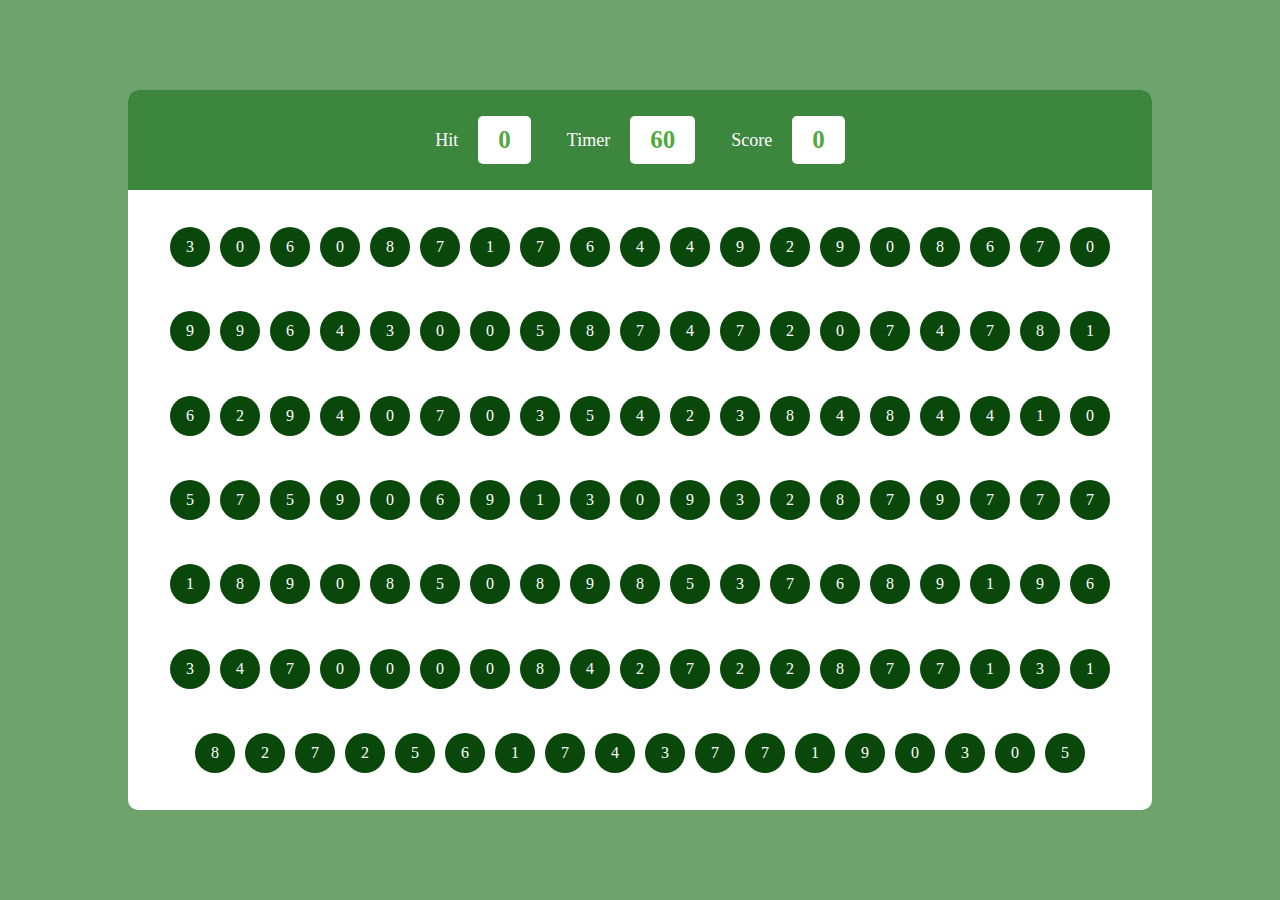
<file: bubble.html>
<!DOCTYPE html>
<html lang="en">
<head>
    <meta charset="UTF-8">
    <meta http-equiv="X-UA-Compatible" content="IE=edge">
    <meta name="viewport" content="width=device-width, initial-scale=1.0">
    <title>Document</title>
    <link rel="stylesheet" href="bubble.css">
</head>
<body>
    <div id="main">
        <div id="panel">
            <div id="ptop">
                <div class="elem">
                    <h2>Hit</h2>
                    <div id="hitval" class="box">5</div>
                </div> 
                <div class="elem">
                <h2>Timer</h2>
                <div id="timerval" class="box">60</div>
                </div>
                <div class="elem">
                    <h2>Score</h2>
                    <div id="scoreval" class="box">0</div>
                </div>
            </div>
            <div id="pbtm">
            
            </div>
        </div>
    </div>
</body>
<script src="bubble.js"></script>
</html>
</file>
<file: bubble.css>
*{
    margin: 0;
    padding: 0;
    box-sizing: border-box;
    font-family: "Gilroy";
}
html,body{
    width: 100%;
    height: 100%;
}

#main{
    display: flex;
    align-items: center;
    justify-content: center;
    width: 100%;
    height: 100%;
    background-color: rgb(110, 163, 110);
}
#panel{
    overflow: hidden;
    border-radius: 10px;
    width: 80%;
    height: 80%;
    background-color: #fff;
}
#ptop{
    padding: 0px 30%;
    justify-content: space-between;
    align-items: center;
    color: #fff;
    display: flex;
   width: 100%; 
   height: 100px;
   background-color: rgb(61, 134, 61);
}
.elem{
    display: flex;
    align-items: center;
    gap: 20px ;
    
}
.elem h2{
    font-weight: 500;
    font-size: 18px;
}
.box{
    color: rgb(82, 169, 64);
    font-weight: 600;
    font-size: 25px;
    padding: 10px 20px;
    border-radius: 5px;
    background-color: #fff;
}

#pbtm{
    display: flex;
    gap:10px ;
    justify-content: center;
    align-items: center;
    flex-wrap: wrap;
    padding: 20px;
    width: 100%;
    height: calc(100% - 100px);
}
.bubble{
    display: flex;
    color: #fff;
    align-items: center;
    justify-content: center;
    width: 40px;
    height: 40px;
    border-radius: 50%;
    background-color:rgb(10, 71, 10);

}
.bubble:hover{
    background-color: rgb(20, 39, 14);
    cursor: pointer;
}
</file>
